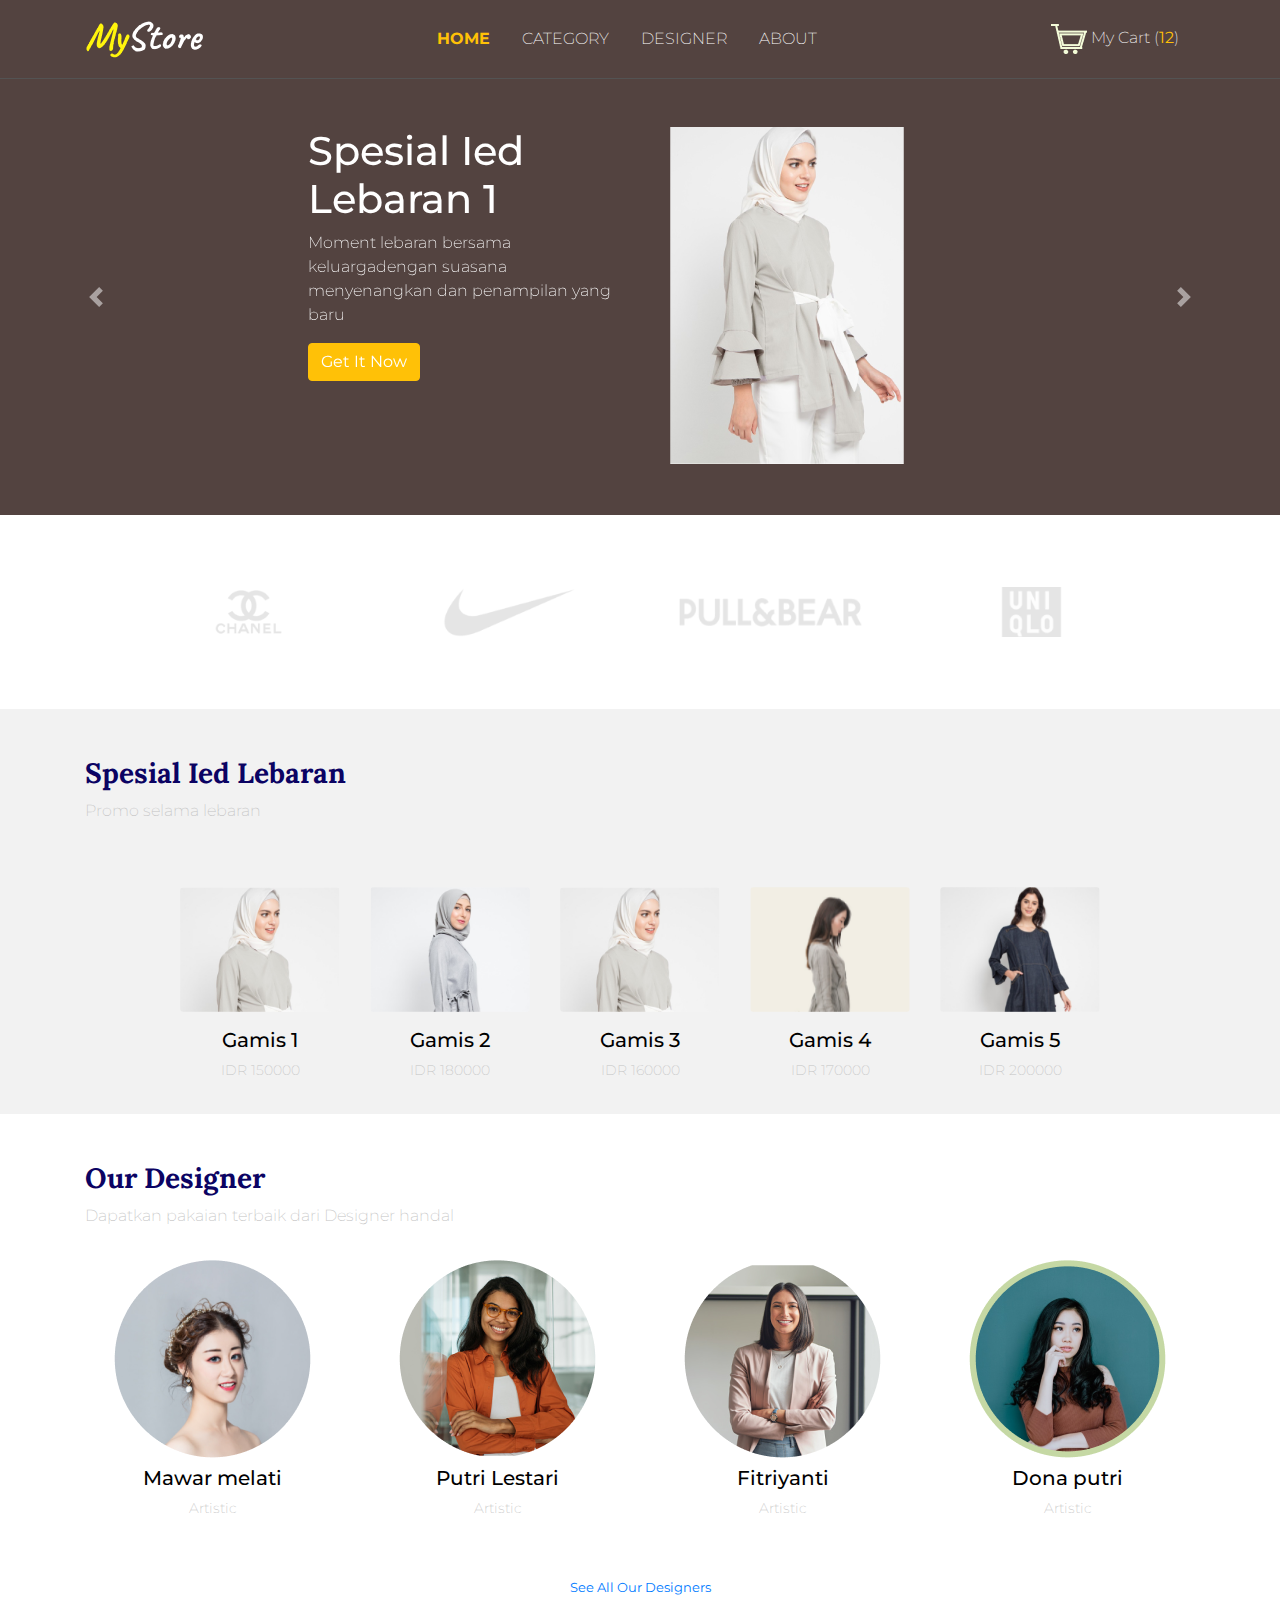
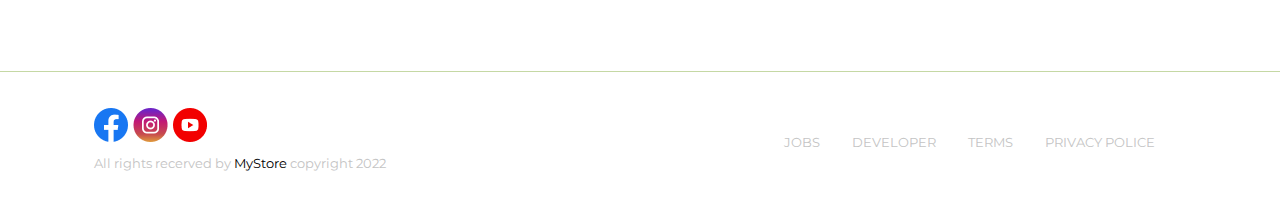
<file: index.html>
<!doctype html>
<html lang="en">
  <head>
    <!-- Required meta tags -->
    <meta charset="utf-8">
    <meta name="viewport" content="width=device-width, initial-scale=1">

    <!-- Bootstrap CSS -->
    <link rel="stylesheet" href="css/bootstrap.css">
 

    <!-- Font Awesome -->
    <link rel="stylesheet" href="css/all.css">

    <!-- Google font -->
    
    <link href="https://fonts.googleapis.com/css2?family=Lora:wght@600&family=Montserrat:wght@200;400;700&display=swap" rel="stylesheet"> 
    <link rel="stylesheet" href="css/style.css">

    <title>MyStore</title>
  </head>




  <body>
    
    <!-- Nav mulai -->
    <nav  class="navbar navbar-expand-lg navbar-light">
      <div class="container">
        <a class="navbar-brand " href="/index.html">
          <img src="img/icon/logo.png" alt="">
        </a>
        <button class="navbar-toggler" type="button" data-toggle="collapse" data-target="#navbarNav" aria-controls="navbarNav" aria-expanded="false" aria-label="Toggle navigation">
          <span class="navbar-toggler-icon"></span>
        </button>
        <div id="navbarNav" class="collapse navbar-collapse" >
          <ul class="navbar-nav text-uppercase mx-auto">
            <li class="nav-item active">
              <a class="nav-link text-warning" href="/index.html">Home</a>
            </li>
            <li class="nav-item ">
              <a class="nav-link" href="/category.html">Category</a>
            </li>
            <li class="nav-item">
              <a class="nav-link" href="#">Designer</a>
            </li>
            <li class="nav-item">
              <a class="nav-link" href="#">About</a>
            </li>
          </ul>
          <a class="nav-link" href="/cart.html">
          <img src="img/icon/Cart.png" alt="">  My Cart (<span class="text-warning">12</span>)</a>
        </div>
      </div>
    </nav>
<!-- Nav akhir -->


<!-- Carousel awal -->
<div id="carouselControls" class="carousel slide" data-ride="carousel">
  <!-- ------------------ -->
  <div class="carousel-inner">
    <div class="container">
      <div class="carousel-item active">
        <div class="row pt-5 justify-content-center">
          <div id="content" class="col-10 col-lg-4 col-md-6 ">
            <h1>Spesial Ied Lebaran 1</h1>
            <p>Moment lebaran bersama keluargadengan 
              suasana menyenangkan dan penampilan yang baru</p>
            <a type="button" href="/single-product.html" class="btn btn-warning text-white btn-carousel">Get It Now</a>
          </div>
          <div id="image" class="d-md-block  d-none col-lg-4 col-md-6  ">
            <img src="img/carousel/carousel-1.png" alt="">
          </div>
        </div>
      </div>

      <div class="carousel-item ">
        <div class="row pt-5 justify-content-center">
          <div id="content" class="col-10 col-lg-4 col-md-6 ">
            <h1>Spesial Ied Lebaran 2</h1>
            <p>Moment lebaran bersama keluargadengan 
              suasana menyenangkan dan penampilan yang baru</p>
              <a type="button" href="/single-product.html" class="btn btn-warning text-white btn-carousel">Get It Now</a>
          </div>
          <div id="image" class="d-md-block  d-none col-lg-4 col-md-6  ">
            <img src="img/carousel/carousel-2.png" alt="">
          </div>
        </div>
      </div>

      <div class="carousel-item ">
        <div class="row pt-5 justify-content-center">
          <div id="content" class="col-10 col-lg-4 col-md-6 ">
            <h1>Spesial Ied Lebaran 3</h1>
            <p>Moment lebaran bersama keluargadengan 
              suasana menyenangkan dan penampilan yang baru</p>
              <a type="button" href="/single-product.html" class="btn btn-warning text-white btn-carousel">Get It Now</a>
          </div>
          <div id="image" class="d-md-block  d-none col-lg-4 col-md-6  ">
            <img src="img/carousel/carousel-3.png" alt="">
          </div>
        </div>
      </div>
    </div>
  </div>
  <a class="carousel-control-prev" href="#carouselControls" role="button" data-slide="prev">
    <span class="carousel-control-prev-icon" aria-hidden="true"></span>
    <span class="sr-only">Previous</span>
  </a>
  <a class="carousel-control-next" href="#carouselControls" role="button" data-slide="next">
    <span class="carousel-control-next-icon" aria-hidden="true"></span>
    <span class="sr-only">Next</span>
  </a>
</div>
<!-- Carousel akhir -->




<!-- Brand awal -->

<section class="brand">
  <div class="container">
    <div class="row p-5 text-center">
      <div class="col-md p-4">
        <img class="img-fluid" src="img/brand/brand-1.png" alt="">
      </div>
      <div class="col-md p-4">
        <img class="img-fluid" src="img/brand/brand-2.png" alt="">
      </div>
      <div class="col-md p-4">
        <img class="img-fluid" src="img/brand/brand-3.png" alt="">
      </div>
      <div class="col-md p-4">
        <img class="img-fluid" src="img/brand/brand-4.png" alt="">
      </div>
    </div>
  </div>
</section>

<!-- Brand akhir -->




<!-- Features awal -->
<section class="features">
  <div class="container">
    <div class="row pt-5 pb-5">
      <div class="col">
        <h3>Spesial Ied Lebaran</h3>
          <p>Promo selama lebaran</p>
      </div>
    </div>

    <div class="row justify-content-center">
      <div class="col-10 col-sm-6 col-lg-2 text-center">
        <figure class="figure">
          <div class="figure-img">
            <img src="img/features/features-1.png" class="figure-img img-fluid rounded" alt="">
            <a href="/single-product.html">
              <img src="img/icon/plus.png">
            </a>
          </div>
          <figcaption class="figure-caption text-center">
            <h5>Gamis 1</h5>
            <p>IDR 150000</p>
          </figcaption>
        </figure>
      </div>
      <div class="col-10 col-sm-6 col-lg-2 text-center">
        <figure class="figure">
          <div class="figure-img">
            <img src="img/features/features-2.png" class="figure-img img-fluid rounded" alt="">
            <a href="/single-product.html">
              <img src="img/icon/plus.png">
            </a>
          </div>
          <figcaption class="figure-caption text-center">
            <h5>Gamis 2</h5>
            <p>IDR 180000</p>
          </figcaption>
        </figure>
      </div>
      <div class="col-10 col-sm-6 col-lg-2 text-center">
        <figure class="figure">
          <div class="figure-img">
            <img src="img/features/features-1.png" class="figure-img img-fluid rounded" alt="">
            <a href="/single-product.html">
              <img src="img/icon/plus.png">
            </a>
          </div>
          <figcaption class="figure-caption text-center">
            <h5>Gamis 3</h5>
            <p>IDR 160000</p>
          </figcaption>
        </figure>
      </div>
      <div class="col-10 col-sm-6 col-lg-2 text-center">
        <figure class="figure">
          <div class="figure-img">
            <img src="img/features/features-3.png" class="figure-img img-fluid rounded" alt="">
            <a href="/single-product.html">
              <img src="img/icon/plus.png">
            </a>
          </div>
            <figcaption class="figure-caption text-center">
            <h5>Gamis 4</h5>
            <p>IDR 170000</p>
          </figcaption>
        </figure>
      </div>
      <div class="col-10 col-sm-6 col-lg-2 text-center">
        <figure class="figure">
          <div class="figure-img">
            <img src="img/features/features-4.png" class="figure-img img-fluid rounded" alt="">
            <a href="/single-product.html">
              <img src="img/icon/plus.png">
            </a>
          </div>
            <figcaption class="figure-caption text-center">
            <h5>Gamis 5</h5>
            <p>IDR 200000</p>
          </figcaption>
        </figure>
      </div>
    </div>
  </div>
  </div>
</section>
<!-- Features akhir -->



<!-- Designer awal -->
<section class="designer p-5">
  <div class="container">
    <div class="row mb-3">
      <div class="col">
        <h3>Our Designer</h3>
          <p>Dapatkan pakaian terbaik dari Designer handal</p>
      </div>
    </div>

    <div class="row justify-content-center">
      <div class="col-10 col-md-6 col-lg-3 text-center">
        <figure class="figure">
            <img src="img/designer/deisigner-1.png" class="figure-img img-fluid rounded" alt="">
          <figcaption class="figure-caption text-center">
            <h5>Mawar melati</h5>
            <p>Artistic</p>
          </figcaption>
        </figure>
      </div>
      <div class="col-10 col-md-6 col-lg-3 text-center">
        <figure class="figure">
            <img src="img/designer/deisigner-2.png" class="figure-img img-fluid rounded" alt="">
          <figcaption class="figure-caption text-center">
            <h5>Putri Lestari</h5>
            <p>Artistic</p>
          </figcaption>
        </figure>
      </div>
      <div class="col-10 col-md-6 col-lg-3 text-center">
        <figure class="figure">
            <img src="img/designer/deisigner-3.png" class="figure-img img-fluid rounded" alt="">
          <figcaption class="figure-caption text-center">
            <h5>Fitriyanti</h5>
            <p>Artistic</p>
          </figcaption>
        </figure>
      </div>
      <div class="col-10 col-md-6 col-lg-3 text-center">
        <figure class="figure">
            <img src="img/designer/deisigner-4.png" class="figure-img img-fluid rounded" alt="">
          <figcaption class="figure-caption text-center">
            <h5>Dona putri</h5>
            <p>Artistic</p>
          </figcaption>
        </figure>
      </div>
    </div>
    
    <div class="row text-center m-4">
      <div class="col">
        <a style="font-size: 0.8em; font-weight: 400;" href="#">See All Our Designers</a>
      </div>
    </div>
  </div>
  </section>
<!-- Designer akhir -->


<!-- Footer awal -->
<footer>
  <div class="container">
    <div class="row p-4">
      <div class="col-8 col-md-6 col-lg-5">
        <div class="row sosmed">
          <a href="https://www.facebook.com/"><img src="img/sosmed/facebook.png" alt=""></a>
          <a href="https://www.instagram.com/"><img src="img/sosmed/instagram.png" alt=""></a>
          <a href="https://www.youtube.com/"><img src="img/sosmed/youtube.png" alt=""></a>
        </div>
        <div class="row copyright">
          <p>All rights recerved by <span>MyStore</span> copyright 2022</p>
        </div>
      </div>
      <div class="col-4 col-md-6 col-lg-7 col-nav">
        <nav class="nav" >
          <a class="nav-link" href="#">JOBS</a>
          <a class="nav-link" href="#">DEVELOPER</a>
          <a class="nav-link" href="#">TERMS</a>
          <a class="nav-link" href="#">PRIVACY POLICE</a>
        </nav>
      </div>
    </div>
  </div>
</footer>
<!-- Footer akhir -->





















    <!-- JQuery -->
    <script src="js/jquery-3.3.1.slim.min.js"></script>

    <!-- Option 2: Separate Popper and Bootstrap JS -->
   
    <script src="js/popper.min.js"></script>
    <script src="js/all.js"></script>
    <script src="js/bootstrap.js"></script>

    
  </body>
</html>
</file>
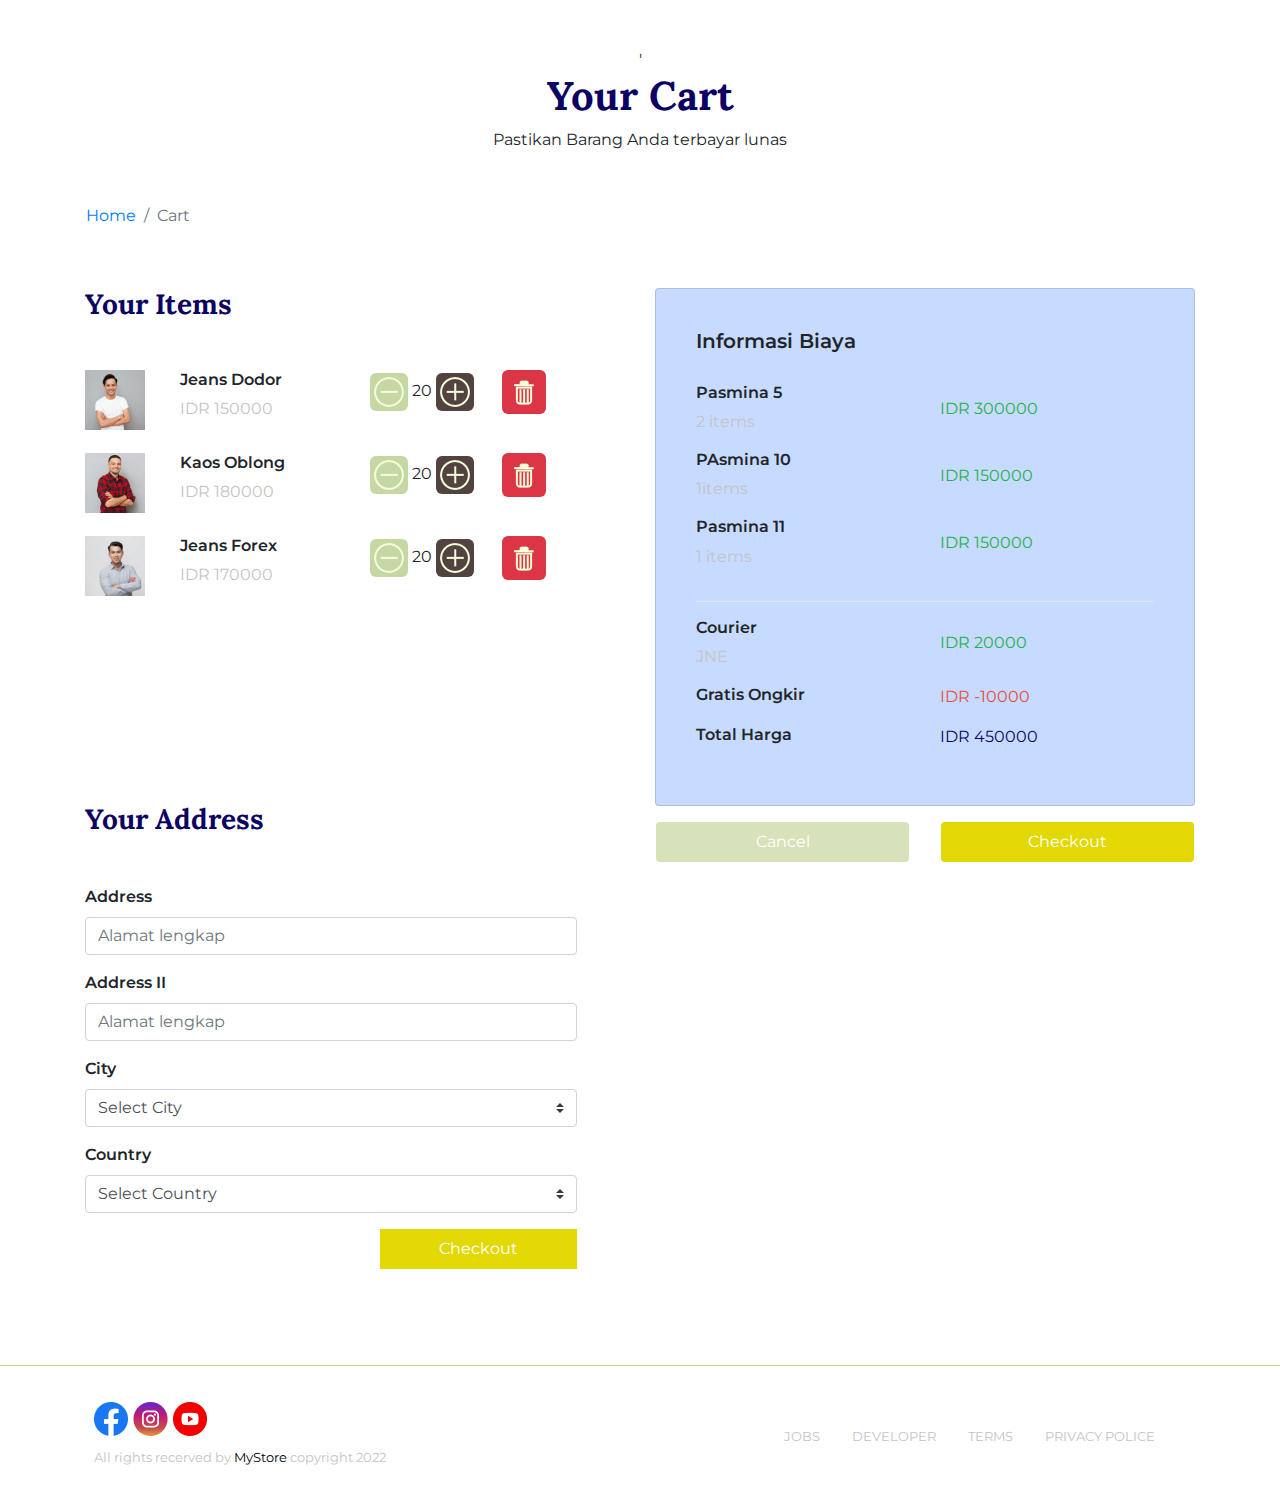
<file: cart.html>
<!doctype html>
<html lang="en">
  <head>
    <!-- Required meta tags -->
    <meta charset="utf-8">
    <meta name="viewport" content="width=device-width, initial-scale=1">

    <!-- Bootstrap CSS -->
    <link rel="stylesheet" href="css/bootstrap.css">
 

    <!-- Font Awesome -->
    <link rel="stylesheet" href="css/all.css">

    <!-- Google font -->
    
    <link href="https://fonts.googleapis.com/css2?family=Lora:wght@600&family=Montserrat:wght@200;400;700&display=swap" rel="stylesheet"> 
    <link rel="stylesheet" href="css/style.css">

    <title>MyStore</title>
  </head>

  <body>

<!-- Header awal -->
    <header class="cart-header text-center mt-5">'
        <div class="row">
            <div class="col">
                <h1>Your Cart</h1>
                <p>Pastikan Barang Anda terbayar lunas</p>
            </div>
        </div>
    </header>
<!-- Header akhir -->


<!-- Breadcrumbs awal -->
    <div class="container p-0 mt-4">
      <nav aria-label="breadcrumb">
        <ol class="breadcrumb bg-transparent">
          <li class="breadcrumb-item"><a href="/index.html">Home</a></li>
          <li class="breadcrumb-item active" aria-current="page">Cart</li>
        </ol>
      </nav>
    </div>
<!-- Breadcrumbs akhir -->


    <main class="container cart-main mt-5 mb-5">
      <div class="row">

        <!-- items awal-->

        <div class="col-10 col-lg-7 col-xl-6 mb-5">
          <h3 class="mb-5">Your Items</h3>
          <div class="row item mb-3">
              <div class="col-2">
                <img src="img/cart/cart-1.png" alt="">
              </div>

              <div class="col-4 ">
                <h6>Jeans Dodor</h6>
                <p>IDR 150000</p>
              </div>
              <div class="col-6">
                <button class="minus" ><img src="img/icon/ic_min.png" alt=""></button>
                <span> 20 </span>
                <button class="plus" ><img src="img/icon/ic_plus.png" alt=""></button>
                <button class="plus bg-danger ml-4" ><img src="img/icon/ic_delete.png" alt=""></button>
              </div>
          </div>
          <div class="row item mb-3">
              <div class="col-2">
                <img src="img/cart/cart-2.png" alt="">
              </div>

              <div class="col-4">
                <h6>Kaos Oblong</h6>
                <p>IDR 180000</p>
              </div>
              <div class="col-6">
                <button class="minus" ><img src="img/icon/ic_min.png" alt=""></button>
                <span> 20 </span>
                <button class="plus" ><img src="img/icon/ic_plus.png" alt=""></button>
                <button class="plus bg-danger ml-4" ><img src="img/icon/ic_delete.png" alt=""></button>
              </div>
          </div>
          <div class="row item mb-3">
              <div class="col-2">
                <img src="img/cart/cart-3.png" alt="">
              </div>

              <div class="col-4">
                <h6>Jeans Forex</h6>
                <p>IDR 170000</p>
              </div>
              <div class="col-6">
                <button class="minus" ><img src="img/icon/ic_min.png" alt=""></button>
                <span> 20 </span>
                <button class="plus" ><img src="img/icon/ic_plus.png" alt=""></button>
                <button class="plus bg-danger ml-4" ><img src="img/icon/ic_delete.png" alt=""></button>
              </div>
          </div>
          <!-- items akhir-->


          <!-- Address awal -->
          <h3 style="margin-top: 200px;">Your Address</h3>
          <form class="mt-5 mr-5" action="">
            <div class="form-group">
              <label for="address">Address</label>
              <input type="text" class="form-control" name="address" id="address" aria-describedby="helpId" placeholder="Alamat lengkap">
            </div>
            <div class="form-group">
              <label for="address2">Address II</label>
              <input type="text" class="form-control" name="address2" id="address2" aria-describedby="helpId" placeholder="Alamat lengkap">
            </div>
            <div class="form-group">
              <label for="city">City</label>
              <select class="custom-select">
                <option selected>Select City</option>
                <option value="1">Jakarta</option>
                <option value="2">Yogyakarta</option>
              </select>
            </div>
            <div class="form-group">
              <label for="country">Country</label>
              <select class="custom-select">
                <option selected>Select Country</option>
                <option value="1">Indonesia</option>
                <option value="2">Malaysia</option>
              </select>
            </div>
            <button class="btn-address p-2 text-center" style="width: 40%; float: right;">Checkout</button>
          </form>
          <!-- Address akfir -->
        </div>
        
        <!-- Informasi Biaya awal -->
        <div class="col-10 col-lg-5 col-xl-6 info-biaya">
          <div class="card">
            <div class="card-body">
              <h5 class="card-title">Informasi Biaya</h5>
              <div class="row">
                <div class="col">
                  <h6>Pasmina 5</h6>
                  <p>2 items</p>
                </div>
                <div class="col harga">
                  <p>IDR 300000</p>
                </div>
              </div>
              <div class="row">
                <div class="col">
                  <h6>PAsmina 10</h6>
                  <p>1items</p>
                </div>
                <div class="col harga">
                  <p>IDR 150000</p>
                </div>
              </div>
              <div class="row">
                <div class="col">
                  <h6>Pasmina 11</h6>
                  <p>1 items</p>
                </div>
                <div class="col harga">
                  <p>IDR 150000</p>
                </div>
              </div>
              <hr class="bg-white">
              <div class="row courier">
                <div class="col">
                  <h6>Courier</h6>
                  <p>JNE</p>
                </div>
                <div class="col harga">
                  <p>IDR 20000</p>
                </div>
              </div>
              <div class="row ongkir">
                <div class="col">
                  <h6>Gratis Ongkir</h6>
                </div>
                <div class="col">
                  <p>IDR -10000</p>
                </div>
              </div>
              <div class="row total-harga">
                <div class="col">
                  <h6>Total Harga</h6>
                </div>
                <div class="col">
                  <p>IDR 450000</p>
                </div>
              </div>
            </div>
            
          </div>
          <div class="row btn-checkout">
              <a type="button" href="/single-product.html" class="cancel  text-white col p-2 m-3 btn">Cancel</a>
              <a type="button" class="checkout col p-2 m-3 btn" data-toggle="modal" data-target="#checkoutModal">Checkout</a>
          </div>
        </div>
        <!-- Informasi Biaya akhir -->
      </div>
    </main>

<!-- Modal awal -->
    <div class="modal fade modal-xl" id="checkoutModal" tabindex="-1" aria-hidden="true">
      <div class="modal-dialog">
        <div class="modal-content text-center">
          <div class="modal-header">
            <button type="button" class="close" data-dismiss="modal" aria-label="Close">
              <span aria-hidden="true">&times;</span>
            </button>
          </div>
          <div class="modal-body">
            <img src="img/success-checkout/success.png" alt="">
            <h4 class="mt-5 mb-4">Checkout Berhasil</h4>
            <p>Anda akan mendapatkan barang
            <br>anda dalam beberapa hari</p>
            <a type="button" href="/index.html" class="mt-3 mb-3 btn btn-back-home" data-dismiss="modal">Home</a>
          </div>
        </div>
      </div>
    </div>
<!-- Modal akhir -->


<!-- Footer awal -->
    <footer>
      <div class="container">
        <div class="row p-4">
          <div class="col-8 col-md-6 col-lg-5">
            <div class="row sosmed">
              <a href="https://www.facebook.com/"><img src="img/sosmed/facebook.png" alt=""></a>
              <a href="https://www.instagram.com/"><img src="img/sosmed/instagram.png" alt=""></a>
              <a href="https://www.youtube.com/"><img src="img/sosmed/youtube.png" alt=""></a>
            </div>
            <div class="row copyright">
              <p>All rights recerved by <span>MyStore</span> copyright 2022</p>
            </div>
          </div>
          <div class="col-4 col-md-6 col-lg-7 col-nav">
            <nav class="nav" >
              <a class="nav-link" href="#">JOBS</a>
              <a class="nav-link" href="#">DEVELOPER</a>
              <a class="nav-link" href="#">TERMS</a>
              <a class="nav-link" href="#">PRIVACY POLICE</a>
            </nav>
          </div>
        </div>
      </div>
    </footer>
<!-- Footer akhir -->


<!-- JQuery -->
    <script src="js/jquery-3.3.1.slim.min.js"></script>

<!-- Option 2: Separate Popper and Bootstrap JS -->
   
    <script src="js/popper.min.js"></script>
    <script src="js/all.js"></script>
    <script src="js/bootstrap.js"></script>

  </body>
</html>
</file>
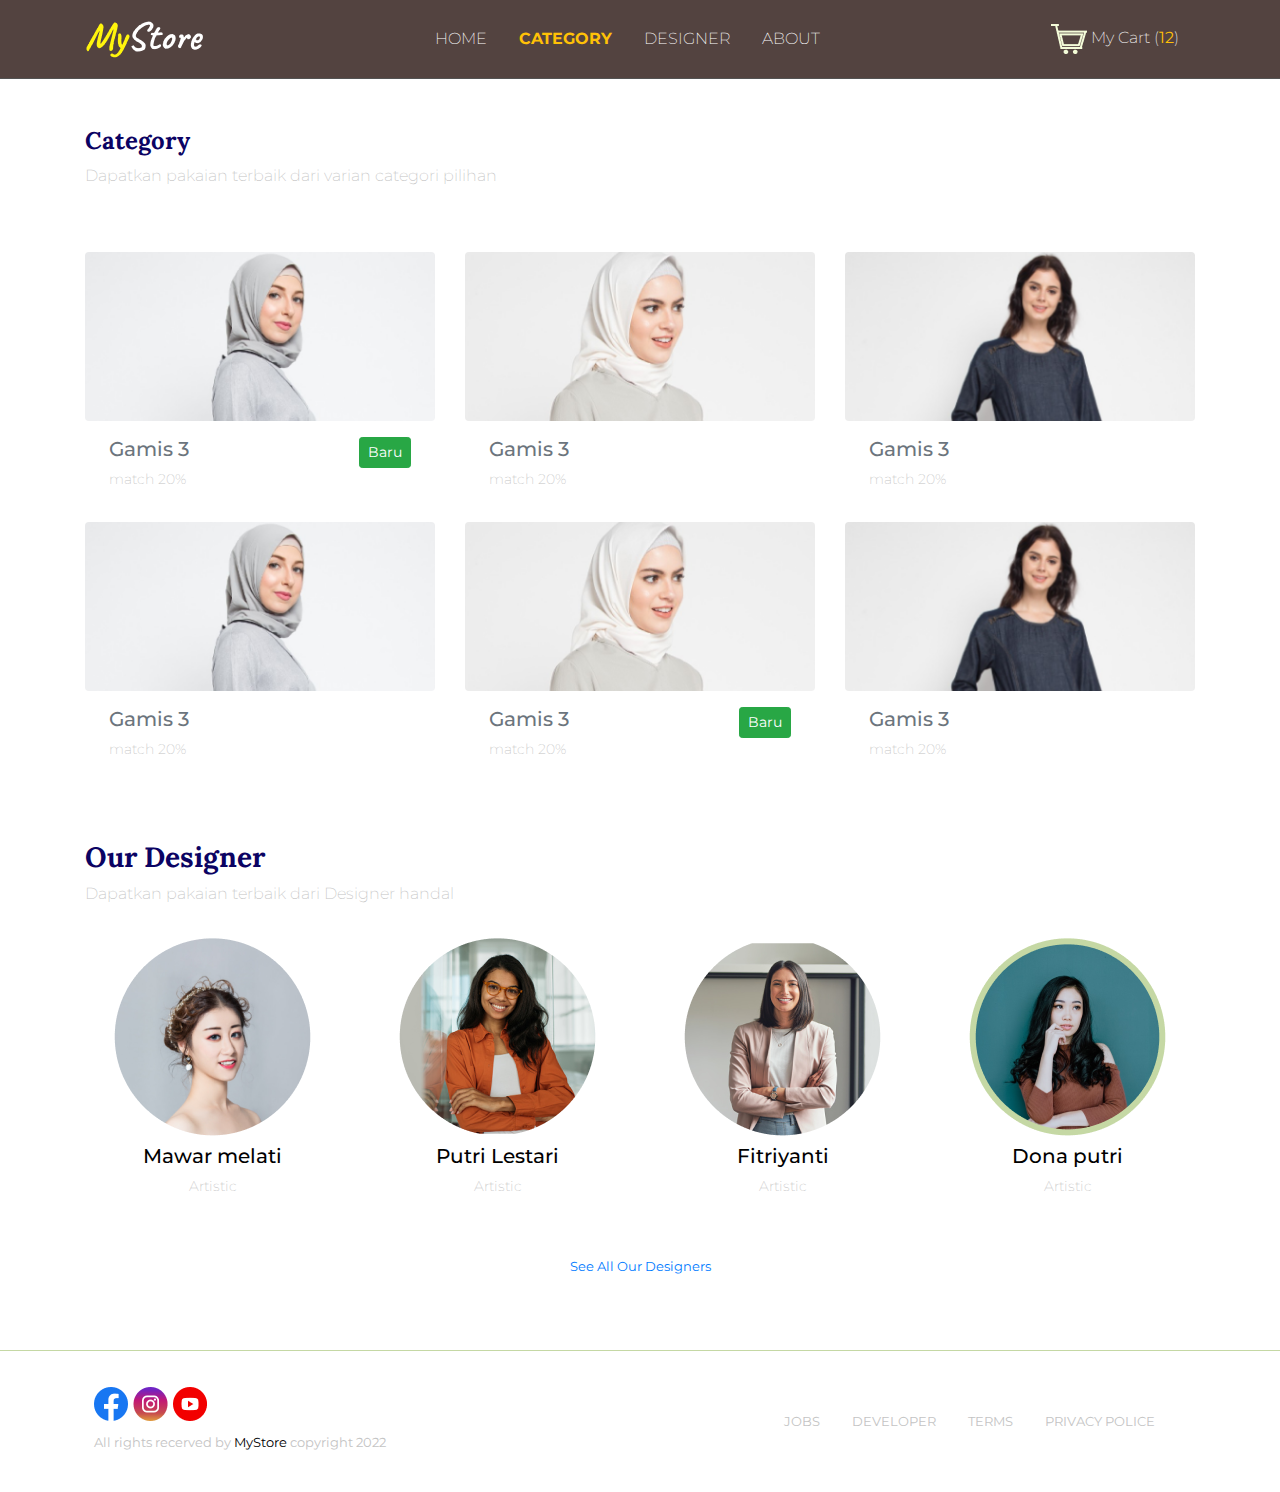
<file: category.html>
<!doctype html>
<html lang="en">
  <head>
    <!-- Required meta tags -->
    <meta charset="utf-8">
    <meta name="viewport" content="width=device-width, initial-scale=1">

    <!-- Bootstrap CSS -->
    <link rel="stylesheet" href="css/bootstrap.css">
 

    <!-- Font Awesome -->
    <link rel="stylesheet" href="css/all.css">

    <!-- Google font -->
    
    <link href="https://fonts.googleapis.com/css2?family=Lora:wght@600&family=Montserrat:wght@200;400;700&display=swap" rel="stylesheet"> 
    <link rel="stylesheet" href="css/style.css">

    <title>MyStore</title>
  </head>




  <body>
    
<!-- Nav awal -->
    <nav  class="navbar navbar-expand-lg navbar-light">
      <div class="container">
        <a class="navbar-brand " href="/index.html">
          <img src="img/icon/logo.png" alt="">
        </a>
        <button class="navbar-toggler" type="button" data-toggle="collapse" data-target="#navbarNav" aria-controls="navbarNav" aria-expanded="false" aria-label="Toggle navigation">
          <span class="navbar-toggler-icon"></span>
        </button>
        <div id="navbarNav" class="collapse navbar-collapse" >
          <ul class="navbar-nav text-uppercase mx-auto">
            <li class="nav-item ">
              <a class="nav-link " href="/index.html">Home</a>
            </li>
            <li class="nav-item active">
              <a class="nav-link text-warning" href="/category.html">Category</a>
            </li>
            <li class="nav-item">
              <a class="nav-link" href="#">Designer</a>
            </li>
            <li class="nav-item">
              <a class="nav-link" href="#">About</a>
            </li>
          </ul>
          <a class="nav-link" href="/cart.html">
          <img src="img/icon/Cart.png" alt="">  My Cart (<span class="text-warning">12</span>)</a>
        </div>
      </div>
    </nav>
<!-- Nav akhir -->


<!-- Category awal -->
    <section class="category">
      <div class="container">
          <div class="row pt-5 pb-5">
            <div class="col">
              <h4>Category</h4>
              <p>Dapatkan pakaian terbaik dari varian categori pilihan</p>
            </div>
          </div>
      
          <div class="row justify-content-center">
            <div class="col-10 col-md-6 col-lg-4 text-center">
              <figure class="figure">
                <div class="figure-img">
                  <img src="img/single-product/similar/similar-1.png" class="figure-img img-fluid rounded" alt="">
                  <a href="/single-product.html">
                    <img src="img/icon/plus.png" alt="">
                  </a>
                </div>
                <figcaption class="figure-caption row">
                  <div class="col text-left ml-4">
                    <h5>Gamis 3</h5>
                    <p>match 20%</p>
                  </div>
                  <div class="col text-right mr-4">
                    <a class="btn btn-success btn-sm" href="">Baru</a>
                  </div>
                </figcaption>
              </figure>
            </div>
            <div class="col-10 col-md-6 col-lg-4 text-center">
              <figure class="figure">
                <div class="figure-img">
                  <img src="img/single-product/similar/similar-3.png" class="figure-img img-fluid rounded" alt="">
                  <a href="/single-product.html">
                    <img src="img/icon/plus.png" alt="">
                  </a>
                </div>
                <figcaption class="figure-caption row">
                  <div class="col text-left ml-4">
                    <h5>Gamis 3</h5>
                    <p>match 20%</p>
                  </div>
                  <div class="col text-right mr-4">
                  </div>
                </figcaption>
              </figure>
            </div>
            <div class="col-10 col-md-6 col-lg-4 text-center">
              <figure class="figure">
                <div class="figure-img">
                  <img src="img/single-product/similar/similar-2.png" class="figure-img img-fluid rounded" alt="">
                  <a href="/single-product.html">
                    <img src="img/icon/plus.png" alt="">
                  </a>
                </div>
                <figcaption class="figure-caption row">
                  <div class="col text-left ml-4">
                    <h5>Gamis 3</h5>
                    <p>match 20%</p>
                  </div>
                  <div class="col text-right mr-4">
                  </div>
                </figcaption>
              </figure>
            </div>
            <div class="col-10 col-md-6 col-lg-4 text-center">
              <figure class="figure">
                <div class="figure-img">
                  <img src="img/single-product/similar/similar-1.png" class="figure-img img-fluid rounded" alt="">
                  <a href="/single-product.html">
                    <img src="img/icon/plus.png" alt="">
                  </a>
                </div>
                <figcaption class="figure-caption row">
                  <div class="col text-left ml-4">
                    <h5>Gamis 3</h5>
                    <p>match 20%</p>
                  </div>
                  <div class="col text-right mr-4">
                  </div>
                </figcaption>
              </figure>
            </div>
            <div class="col-10 col-md-6 col-lg-4 text-center">
              <figure class="figure">
                <div class="figure-img">
                  <img src="img/single-product/similar/similar-3.png" class="figure-img img-fluid rounded" alt="">
                  <a href="/single-product.html">
                    <img src="img/icon/plus.png" alt="">
                  </a>
                </div>
                <figcaption class="figure-caption row">
                  <div class="col text-left ml-4">
                    <h5>Gamis 3</h5>
                    <p>match 20%</p>
                  </div>
                  <div class="col text-right mr-4">
                    <a class="btn btn-success btn-sm" href="">Baru</a>
                  </div>
                </figcaption>
              </figure>
            </div>
            <div class="col-10 col-md-6 col-lg-4 text-center">
              <figure class="figure">
                <div class="figure-img">
                  <img src="img/single-product/similar/similar-2.png" class="figure-img img-fluid rounded" alt="">
                  <a href="/single-product.html">
                    <img src="img/icon/plus.png" alt="">
                  </a>
                </div>
                <figcaption class="figure-caption row">
                  <div class="col text-left ml-4">
                    <h5>Gamis 3</h5>
                    <p>match 20%</p>
                  </div>
                  <div class="col text-right mr-4">
                  </div>
                </figcaption>
              </figure>
            </div>
        </div>
      </div>
    </section>
<!-- Category akhir -->



<!-- Designer awal -->
<section class="designer p-5">
  <div class="container">
    <div class="row mb-3">
      <div class="col">
        <h3>Our Designer</h3>
          <p>Dapatkan pakaian terbaik dari Designer handal</p>
      </div>
    </div>

    <div class="row justify-content-center">
      <div class="col-10 col-md-6 col-lg-3 text-center">
        <figure class="figure">
            <img src="img/designer/deisigner-1.png" class="figure-img img-fluid rounded" alt="">
          <figcaption class="figure-caption text-center">
            <h5>Mawar melati</h5>
            <p>Artistic</p>
          </figcaption>
        </figure>
      </div>
      <div class="col-10 col-md-6 col-lg-3 text-center">
        <figure class="figure">
            <img src="img/designer/deisigner-2.png" class="figure-img img-fluid rounded" alt="">
          <figcaption class="figure-caption text-center">
            <h5>Putri Lestari</h5>
            <p>Artistic</p>
          </figcaption>
        </figure>
      </div>
      <div class="col-10 col-md-6 col-lg-3 text-center">
        <figure class="figure">
            <img src="img/designer/deisigner-3.png" class="figure-img img-fluid rounded" alt="">
          <figcaption class="figure-caption text-center">
            <h5>Fitriyanti</h5>
            <p>Artistic</p>
          </figcaption>
        </figure>
      </div>
      <div class="col-10 col-md-6 col-lg-3 text-center">
        <figure class="figure">
            <img src="img/designer/deisigner-4.png" class="figure-img img-fluid rounded" alt="">
          <figcaption class="figure-caption text-center">
            <h5>Dona putri</h5>
            <p>Artistic</p>
          </figcaption>
        </figure>
      </div>
    </div>
    
    <div class="row text-center m-4">
      <div class="col">
        <a style="font-size: 0.8em; font-weight: 400;" href="#">See All Our Designers</a>
      </div>
    </div>
  </div>
  </section>
<!-- Designer akhir -->


<!-- Footer awal -->
    <footer>
      <div class="container">
        <div class="row p-4">
          <div class="col-8 col-md-6 col-lg-5">
            <div class="row sosmed">
              <a href="https://www.facebook.com/"><img src="img/sosmed/facebook.png" alt=""></a>
              <a href="https://www.instagram.com/"><img src="img/sosmed/instagram.png" alt=""></a>
              <a href="https://www.youtube.com/"><img src="img/sosmed/youtube.png" alt=""></a>
            </div>
            <div class="row copyright">
              <p>All rights recerved by <span>MyStore</span> copyright 2022</p>
            </div>
          </div>
          <div class="col-4 col-md-6 col-lg-7 col-nav">
            <nav class="nav" >
              <a class="nav-link" href="#">JOBS</a>
              <a class="nav-link" href="#">DEVELOPER</a>
              <a class="nav-link" href="#">TERMS</a>
              <a class="nav-link" href="#">PRIVACY POLICE</a>
            </nav>
          </div>
        </div>
      </div>
    </footer>
<!-- Footer akhir -->


    <!-- JQuery -->
    <script src="js/jquery-3.3.1.slim.min.js"></script>

    <!-- Option 2: Separate Popper and Bootstrap JS -->
   
    <script src="js/popper.min.js"></script>
    <script src="js/all.js"></script>
    <script src="js/bootstrap.js"></script>
    
  </body>
</html>
</file>
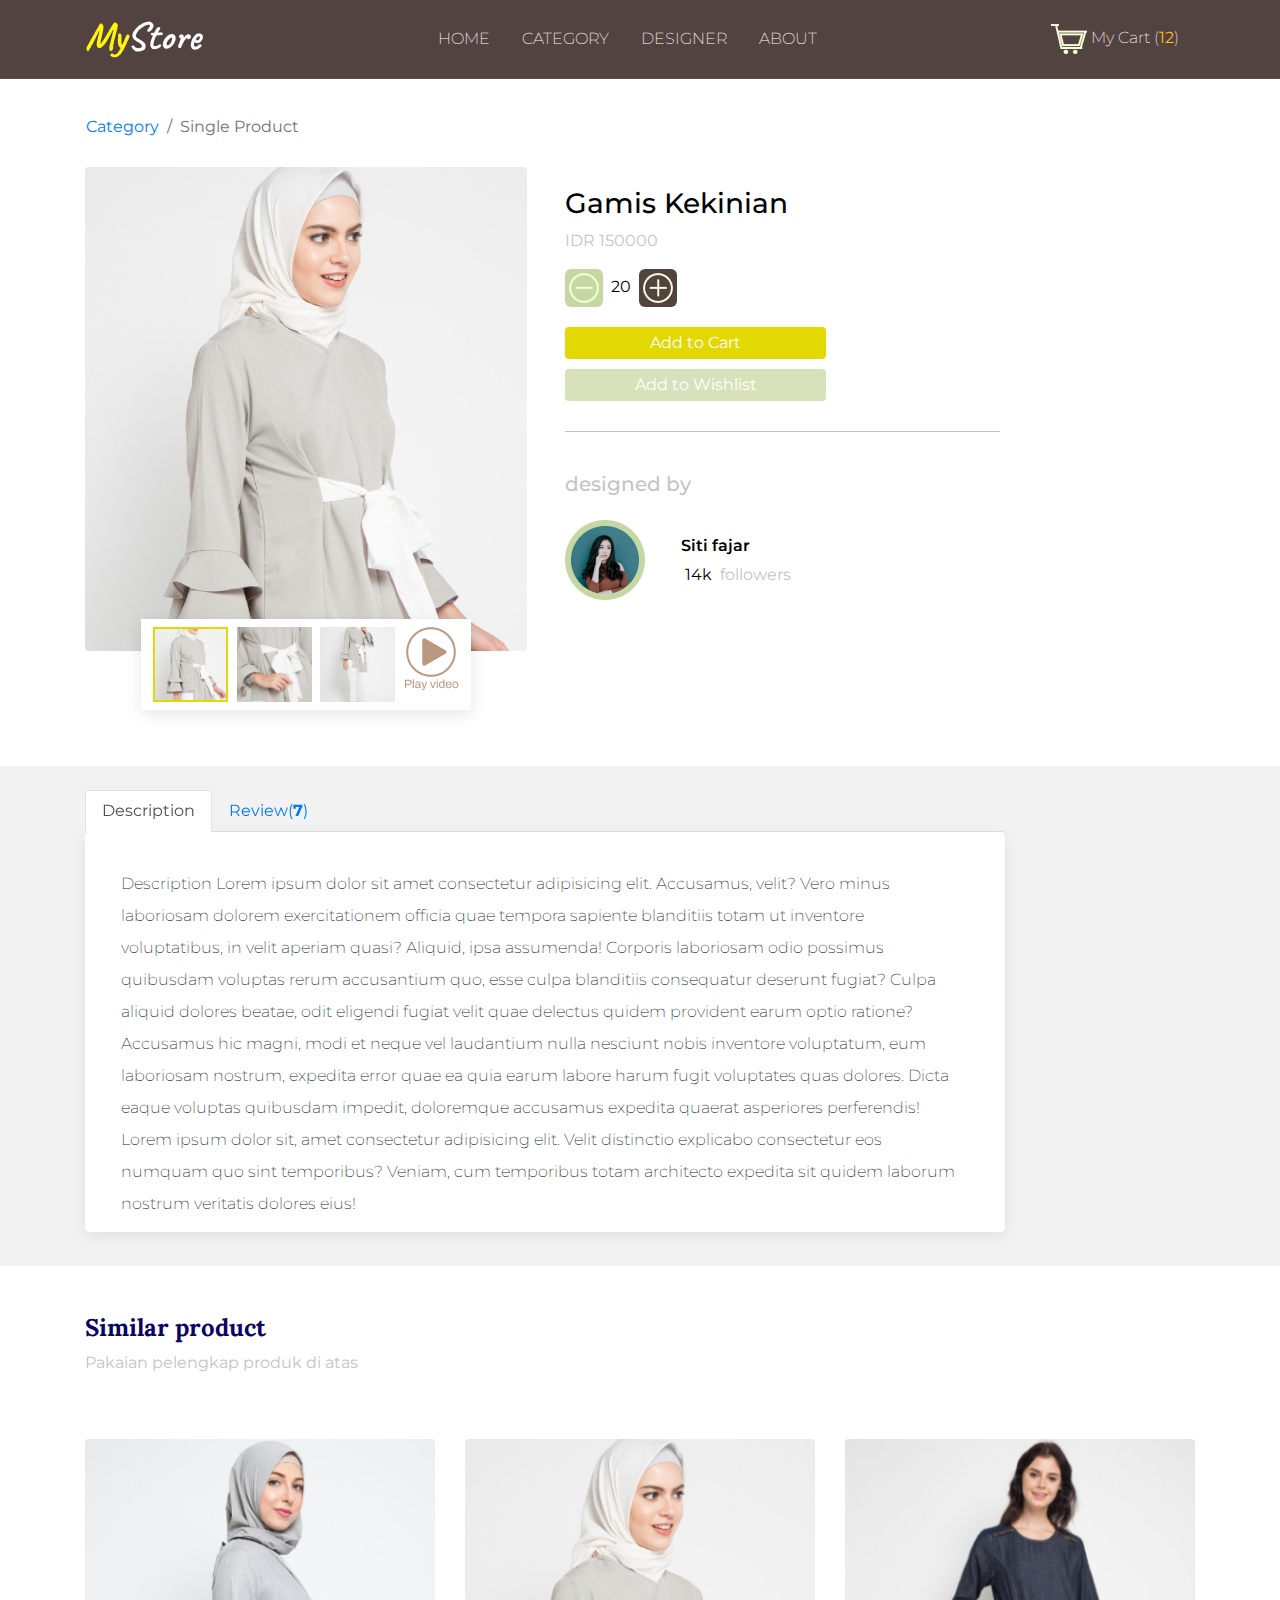
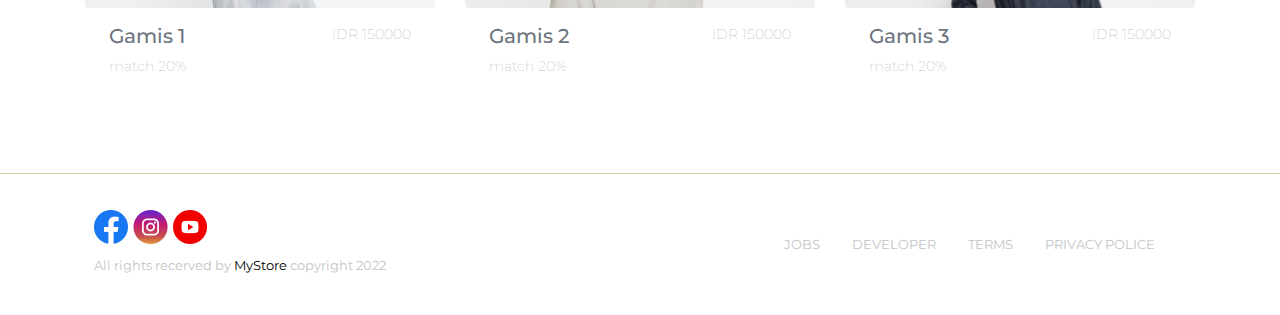
<file: single-product.html>
<!doctype html>
<html lang="en">
  <head>
    <!-- Required meta tags -->
    <meta charset="utf-8">
    <meta name="viewport" content="width=device-width, initial-scale=1">

    <!-- Bootstrap CSS -->
    <link rel="stylesheet" href="css/bootstrap.css">
 

    <!-- Font Awesome -->
    <link rel="stylesheet" href="css/all.css">

    <!-- Google font -->
    
    <link href="https://fonts.googleapis.com/css2?family=Lora:wght@600&family=Montserrat:wght@200;400;700&display=swap" rel="stylesheet"> 
    <link rel="stylesheet" href="css/style.css">

    <title>MyStore</title>
  </head>




  <body>
    
<!-- Nav awal -->
    <nav  class="navbar navbar-expand-lg navbar-light">
      <div class="container">
        <a class="navbar-brand " href="#">
          <img src="img/icon/logo.png" alt="">
        </a>
        <button class="navbar-toggler" type="button" data-toggle="collapse" data-target="#navbarNav" aria-controls="navbarNav" aria-expanded="false" aria-label="Toggle navigation">
          <span class="navbar-toggler-icon"></span>
        </button>
        <div id="navbarNav" class="collapse navbar-collapse" >
          <ul class="navbar-nav text-uppercase mx-auto">
            <li class="nav-item">
              <a class="nav-link" href="index.html">Home</a>
            </li>
            <li class="nav-item ">
              <a class="nav-link" href="category.html">Category</a>
            </li>
            <li class="nav-item">
              <a class="nav-link" href="#">Designer</a>
            </li>
            <li class="nav-item">
              <a class="nav-link" href="#">About</a>
            </li>
          </ul>
          <a class="nav-link" href="/cart.html">
          <img src="img/icon/Cart.png" alt="">  My Cart (<span class="text-warning">12</span>)</a>
        </div>
      </div>
    </nav>
<!-- Nav akhir -->




<!-- Breadcrumbs awal -->
    <div class="container p-0 mt-4">
      <nav aria-label="breadcrumb">
        <ol class="breadcrumb bg-transparent">
          <li class="breadcrumb-item"><a href="/category.html">Category</a></li>
          <li class="breadcrumb-item active" aria-current="page">Single Product</li>
        </ol>
      </nav>   
    </div>
<!-- Breadcrumbs akhir -->



<!-- Single product awal -->
    <section class="single-product">
      <div class="container">
        <div class="row">
          <div class="col-10 col-lg-5">
            <figure class="figure">
              <img src="img/single-product/single-product-1.png" class="figure-img img-fluid rounded" alt="...">
              <figcaption class="figure-caption figure-caption-container text-end">
                <a href="">
                  <img src="img/single-product/thumbnail/image-1.png" alt="">
                </a>
                <a href="">
                  <img src="img/single-product/thumbnail/image-2.png" alt="">
                </a>
                <a href="">
                  <img src="img/single-product/thumbnail/image-3.png" alt="">
                </a>
                <a href="">
                  <img src="img/single-product/thumbnail/play.png" alt="">
                </a>
              </figcaption>
            </figure>
          </div>
          <div class="col-10 col-lg-5 name-product">
            <h3>Gamis Kekinian</h3>
            <p>IDR 150000</p>

            <button class="minus" ><img src="img/icon/ic_min.png" alt=""></button>
            <span> 20 </span>
            <button class="plus" ><img src="img/icon/ic_plus.png" alt=""></button>

            <div class="button-product">
              <a class="cart btn" href="/cart.html">Add to Cart</a>
              <a class="wishlist btn">Add to Wishlist</a>
            </div>
          
            <h5>designed by</h5>
            <div class="row mt-4">
              <div class="col-3">
                <img src="img/single-product/designed/designed-1.png" alt="">
              </div>
              <div class="col designed mt-3">
                <h6>Siti fajar</h6>
                <p><span>14k</span> followers</p>
              </div>
            </div>

            </div>
          </div>
        </div>
      </div>
    </section>
<!-- Single product akhir -->

<!-- Product description awal -->
    <section class="product-description p-4">
      <div class="container">
        <div class="row">
          <div class="col-lg-10">
            <ul class="nav nav-tabs" id="tab-description" role="tablist">
              <li class="nav-item">
                <a class="nav-link active" id="description-tab" data-toggle="tab" href="#description" role="tab" aria-controls="description" aria-selected="true">Description</a>
              </li>
              <li class="nav-item">
                <a class="nav-link" id="review-tab" data-toggle="tab" href="#review" role="tab" aria-controls="review" aria-selected="false">Review(<span style="font-weight: bold;">7</span>)</a>
              </li>
            </ul>
            <div class="tab-content" id="myTabContent">
              <div class="tab-pane fade show active " id="description" role="tabpanel" aria-labelledby="description-tab">
                Description Lorem ipsum dolor sit amet consectetur adipisicing elit. Accusamus, velit? Vero minus laboriosam dolorem exercitationem officia quae tempora sapiente blanditiis totam ut inventore voluptatibus, in velit aperiam quasi? Aliquid, ipsa assumenda! Corporis laboriosam odio possimus quibusdam voluptas rerum accusantium quo, esse culpa blanditiis consequatur deserunt fugiat? Culpa aliquid dolores beatae, odit eligendi fugiat velit quae delectus quidem provident earum optio ratione? Accusamus hic magni, modi et neque vel laudantium nulla nesciunt nobis inventore voluptatum, eum laboriosam nostrum, expedita error quae ea quia earum labore harum fugit voluptates quas dolores. Dicta eaque voluptas quibusdam impedit, doloremque accusamus expedita quaerat asperiores perferendis! Lorem ipsum dolor sit, amet consectetur adipisicing elit. Velit distinctio explicabo consectetur eos numquam quo sint temporibus? Veniam, cum temporibus totam architecto expedita sit quidem laborum nostrum veritatis dolores eius!
              </div>
              <div class="tab-pane fade" id="review" role="tabpanel" aria-labelledby="review-tab">
                <div class="row">
                  <div class="col-1 m-2 text-center">
                    <img src="img/single-product/review/review-1.png" alt="">
                  </div>
                  <div class="col-10 mt-2">
                    <h6>Siti fajar</h6>
                    <p><span>sit amet consectetur adipisicing elit.</p>
                  </div>
                </div>
                <div class="row">
                  <div class="col-1 m-2 text-center">
                    <img src="img/single-product/review/review-2.png" alt="">
                  </div>
                  <div class="col-10 mt-2">
                    <h6>Susanti oki</h6>
                    <p>Lorem ipsum dolor sit amet consectetur adipisicing.</p>
                  </div>
                </div>
                <div class="row">
                  <div class="col-1 m-2 text-center">
                    <img src="img/single-product/review/review-3.png" alt="">
                  </div>
                  <div class="col-10 mt-2">
                    <h6>Hendrawan</h6>
                    <p>Lorem ipsum dolor sit amet consectetur adipisicing elit.</p>
                  </div>
                </div>
                <div class="row">
                  <div class="col-1 m-2 text-center">
                    <img src="img/single-product/review/review-4.png" alt="">
                  </div>
                  <div class="col-10 mt-2">
                    <h6>Supriyanto</h6>
                    <p>Lorem, ipsum dolor sit amet consectetur adipisicing elit. Vero, voluptatem.</p>
                  </div>
                </div>
                <div class="row">
                  <div class="col-1 m-2 text-center">
                    <img src="img/single-product/review/review-5.png" alt="">
                  </div>
                  <div class="col-10 mt-2">
                    <h6>Anggoro nugroho</h6>
                    <p>Lorem, ipsum dolor sit amet consectetur adipisicing elit. Vero, voluptatem.</p>
                  </div>
                </div>
                <div class="row">
                  <div class="col-1 m-2 text-center">
                    <img src="img/single-product/review/review-4.png" alt="">
                  </div>
                  <div class="col-10 mt-2">
                    <h6>Adam alif</h6>
                    <p>Lorem, ipsum dolor sit amet consectetur adipisicing elit. Vero, voluptatem.</p>
                  </div>
                </div>
                <div class="row">
                  <div class="col-1 m-2 text-center">
                    <img src="img/single-product/review/review-2.png" alt="">
                  </div>
                  <div class="col-10 mt-2">
                    <h6>Mawar melati</h6>
                    <p>Lorem, ipsum dolor sit amet consectetur adipisicing elit. Vero, voluptatem.</p>
                  </div>
                </div>
                
              </div>
            </div>
          </div>
        </div>
      </div>
    </section>
<!-- Product description akhir -->


<!-- Semilar awal -->
    <section class="similar">
      <div class="container">
          <div class="row pt-5 pb-5">
            <div class="col">
              <h4>Similar product</h4>
              <p>Pakaian pelengkap produk di atas</p>
            </div>
          </div>
      
          <div class="row justify-content-center">
            <div class="col-10 col-md-6 col-lg-4 text-center">
              <figure class="figure">
                <div class="figure-img">
                  <img src="img/single-product/similar/similar-1.png" class="figure-img img-fluid rounded" alt="">
                  <a href="">
                    <img src="img/icon/plus.png" alt="">
                  </a>
                </div>
                <figcaption class="figure-caption row">
                  <div class="col text-left ml-4">
                    <h5>Gamis 1</h5>
                    <p>match 20%</p>
                  </div>
                  <div class="col text-right mr-4">
                    <p>IDR 150000</p>
                  </div>
                </figcaption>
              </figure>
            </div>
            <div class="col-10 col-md-6 col-lg-4 text-center">
              <figure class="figure">
                <div class="figure-img">
                  <img src="img/single-product/similar/similar-3.png" class="figure-img img-fluid rounded" alt="">
                  <a href="">
                    <img src="img/icon/plus.png" alt="">
                  </a>
                </div>
                <figcaption class="figure-caption row">
                  <div class="col text-left ml-4">
                    <h5>Gamis 2</h5>
                    <p>match 20%</p>
                  </div>
                  <div class="col text-right mr-4">
                    <p>IDR 150000</p>
                  </div>
                </figcaption>
              </figure>
            </div>
            <div class="col-10 col-md-6 col-lg-4 text-center">
              <figure class="figure">
                <div class="figure-img">
                  <img src="img/single-product/similar/similar-2.png" class="figure-img img-fluid rounded" alt="">
                  <a href="">
                    <img src="img/icon/plus.png" alt="">
                  </a>
                </div>
                <figcaption class="figure-caption row">
                  <div class="col text-left ml-4">
                    <h5>Gamis 3</h5>
                    <p>match 20%</p>
                  </div>
                  <div class="col text-right mr-4">
                    <p>IDR 150000</p>
                  </div>
                </figcaption>
              </figure>
            </div>
        </div>
      </div>
    </section>
<!-- Semilar akhir -->


<!-- Footer awal -->
    <footer>
      <div class="container">
        <div class="row p-4">
          <div class="col-8 col-md-6 col-lg-5">
            <div class="row sosmed">
              <a href="https://www.facebook.com/"><img src="img/sosmed/facebook.png" alt=""></a>
              <a href="https://www.instagram.com/"><img src="img/sosmed/instagram.png" alt=""></a>
              <a href="https://www.youtube.com/"><img src="img/sosmed/youtube.png" alt=""></a>
            </div>
            <div class="row copyright">
              <p>All rights recerved by <span>MyStore</span> copyright 2022</p>
            </div>
          </div>
          <div class="col-4 col-md-6 col-lg-7 col-nav">
            <nav class="nav" >
              <a class="nav-link" href="#">JOBS</a>
              <a class="nav-link" href="#">DEVELOPER</a>
              <a class="nav-link" href="#">TERMS</a>
              <a class="nav-link" href="#">PRIVACY POLICE</a>
            </nav>
          </div>
        </div>
      </div>
    </footer>
<!-- Footer akhir -->


    <!-- JQuery -->
    <script src="js/jquery-3.3.1.slim.min.js"></script>

    <!-- Option 2: Separate Popper and Bootstrap JS -->
   
    <script src="js/popper.min.js"></script>
    <script src="js/all.js"></script>
    <script src="js/bootstrap.js"></script>
    
  </body>
</html>
</file>
<file: css/style.css>
body{
  font-family: 'Montserrat', Arial, Helvetica, sans-serif;
}


nav.navbar{
  position: sticky;
  z-index: 10;
  top: 0;
  background-color: #534340;
  border-bottom: 1px solid #535353;
}

div#navbarNav a{   
  padding: 1em;
  color: white;
  font-weight: 200;
}


div#navbarNav li.active > a{
  font-weight: bold;
}

div#navbarNav a span{
  font-weight: 400;
}

div#carouselControls{
  font-weight: 200;
  color: white;
  background-color: #534340;
}


div#carouselControls div.row{
  padding: 50px;
}

.features{
  background-color: rgba(0, 0, 0, 0.05);
}


.features h5, .designer h5{
  color: black;
}

.features h3, .designer h3, .similar h3, .cart-header h1, .similar h4, .cart-main h3, .modal-body h4, .category h4{
  font-family: 'Lora';
  color: #0B0363;
  font-weight: bold;
}

.features p, .designer p, .figure p, .category p{
  font-weight: 200;
  color: #C4C4C4;
}

.figure-img{
  position: relative;
}

.figure-img a{
  position: absolute;
  top: 0;
  left: 0;
  right: 0;
  bottom: 0;
  background-color: rgb(0, 0, 0, 0.5);
  display: flex;
  justify-content: center;
  opacity: 0;
  transition: opacity 0.3s;
}

.figure-img a img{
  align-self: center;
}

.figure-img:hover a{
  opacity: 1;
}


.figure-caption-container{
  margin: auto;
  position: relative;
  top: -40px;
  background-color: white;
  display: flex;
  justify-content: space-around;
  box-shadow: 0px 4px 15px rgb(0, 0, 0, 0.1);
  width: 330px;
  padding: 8px;
}


section.single-product .name-product {
  padding: 20px;
  color: black;
}

section.single-product .name-product  p, .item p{
  color: #C4C4C4;
}

section.single-product .name-product  button.minus, .item .minus{
  padding: 4px;
  background-color: #C5D8A4;
  border: white;
  border-radius: 6px;
}

section.single-product .name-product  button.plus, .item .plus{
  border: white;
  padding: 4px;
  border-radius: 6px;
  background-color: #534340;
}

section.single-product .name-product  span{
  padding: 0 4px;
}

.button-product{
  margin: 20px 0 40px;
  padding-bottom: 20px;
  display: flex;
  flex-direction: column;
  border-bottom: 1px solid #C4C4C4;
}


.button-product a{
  margin-bottom: 10px;
  padding: 4px 0;
  width: 60%;
  border: white;
}

div.button-product > .cart, div.btn-checkout .checkout, .btn-address{
  border: transparent;
  color: white;
  background-color: #E2D904;
}

div.button-product > .wishlist, div.btn-checkout .cancel, .modal-body .btn-back-home{
  color: white;
  background-color: #d8e2ba;

}

.name-product h5{
  margin-bottom: 20px;
  color: #C4C4C4;
}

.name-product span{
  color: black;
}

.name-product h6, .item h6{
  font-weight: 600;
} 



/* product-description awal */
.product-description{
  background-color: rgba(0, 0, 0, 0.05);
  height: 500px;
}

#myTabContent{
  height: 400px;
  font-size: 16px;
  font-weight: 200;
  background-color: white;
  padding: 20px;
  border-radius: 5px;
  line-height: 28px;
  box-shadow: 0 4px 15px rgb(0, 0, 0, 0.07);
  overflow: auto;
}

#description{
  padding: 1em;
  line-height: 2em;
}

#review{
  padding: 1em;
  height: 400px;
  font-size: 14px;
}


/* product-description akhir */



/* similar awal */
.similar{
  color: #C4C4C4;
  margin-bottom: 4em;
}
/* similar akhir */


/* cart awal */
.form-group label{
  font-weight: 600;
}
.checkout{
  margin-bottom: 10px;
  padding: 4px 0;
  width: 40%;
  border: white;
}

.info-biaya .card{
  background-color: #C7DAFF;
  padding: 20px;
}

.info-biaya h5{
  margin-bottom: 1.5em;
  font-weight: 600;
}


.info-biaya h6{
  font-weight: 600;
}

.info-biaya p{
  color: #C4C4C4 ;
}

.info-biaya .ongkir p{
  color: #E74C3C ;
}
.info-biaya .card .harga{
  display: flex;
  align-items: center;
}

.info-biaya .card .harga > p{
  color: #22B14C;
}

.info-biaya .card .total-harga p{
  color: #0B0363;
}

.btn-checkout .cancel{
  border: transparent;
  background-color: #F5FDDA;
}
/* cart akhir */


/* footer awal*/
footer{
  border-top: 1px solid #C5D8A4;
  height: 100px;
  font-size: 0.8em;
}

footer .col-nav{
  display: flex;
  justify-content: end;
}

footer nav{
  align-items: center;
}

.sosmed, .copyright{
  padding-top: 12px;
}

footer img{
  margin-right: 5px;
}

footer p, footer a{
  color: #C4C4C4;
}

footer p > span{
  color: black;
}
/* footer akhir */
</file>
